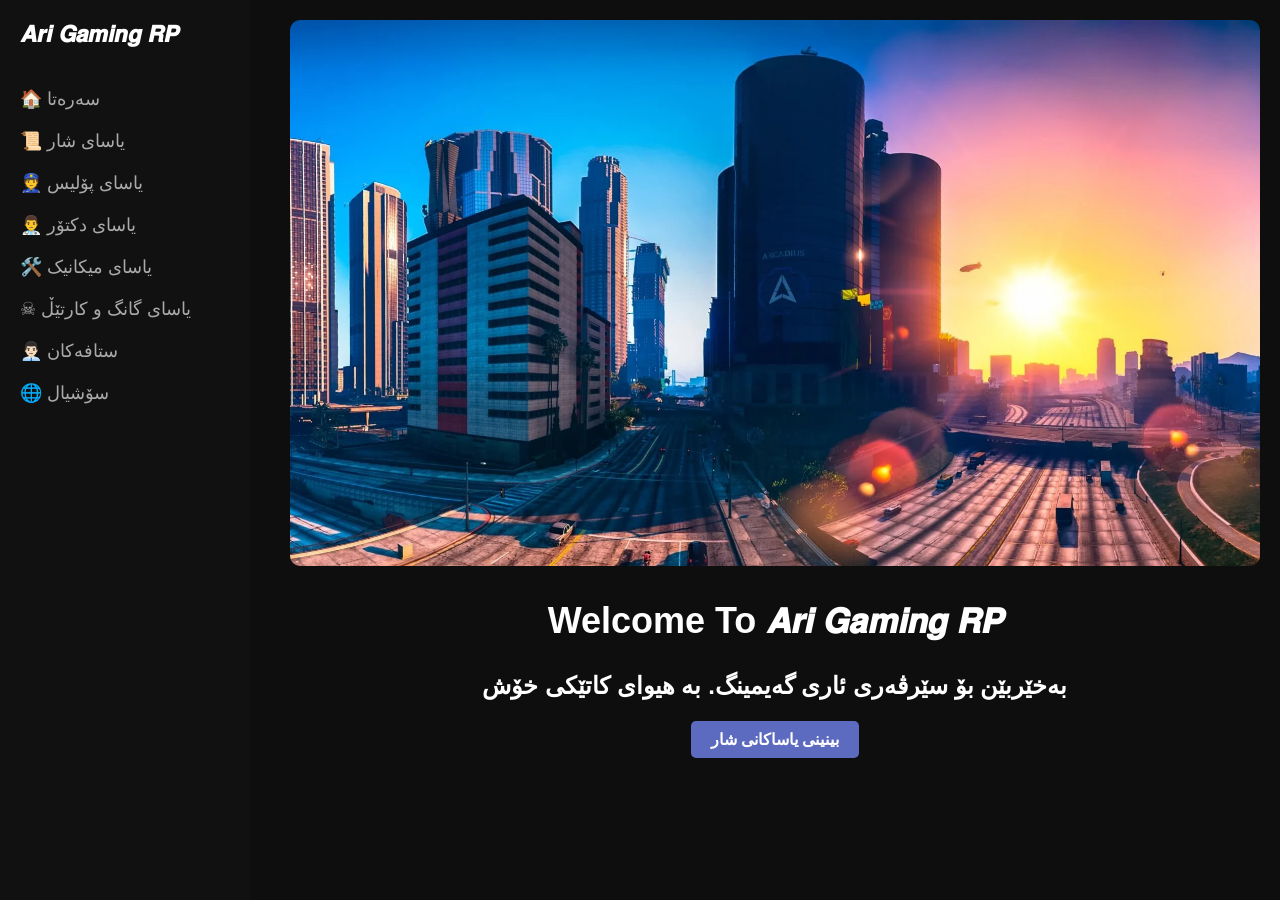
<file: index.html>
<!DOCTYPE html>
<html lang="en">
<head>
    <meta charset="UTF-8">
    <meta name="viewport" content="width=device-width, initial-scale=1.0">
    <title>My City RP - Home</title>
    <link rel="stylesheet" href="rp css.css">
</head>
<body>
    <nav class="sidebar">
        <div class="logo">𝘼𝙧𝙞 𝙂𝙖𝙢𝙞𝙣𝙜 𝙍𝙋</div>
        <ul class="nav-links">
            <li><a href="index.html">🏠 سەرەتا</a></li>
            <li><a href="cityroles.html">📜 یاسای شار</a></li>
            <li><a href="police.html">👮 یاسای پۆلیس</a></li>
            <li><a href="doctor.html">👨‍⚕️ یاسای دکتۆر</a></li>
            <li><a href="mechanix.html">🛠️ یاسای میکانیک</a></li>
            <li><a href="gang.html">☠ یاسای گانگ و کارتێڵ</a></li>
            <li><a href="staff.html">👨🏻‍💼 ستافەکان</a></li>
            <li><a href="social.html">🌐 سۆشیال</a></li>
        </ul>
    </nav>

    <main class="content">
        <header class="header-banner">
            <img src="wp7283097.webp" alt="City Banner">
        </header>

        <section class="welcome-section">
            <h1>Welcome To 𝘼𝙧𝙞 𝙂𝙖𝙢𝙞𝙣𝙜 𝙍𝙋</h1>
            <p><h2>بەخێربێن بۆ سێرڤەری ئاری گەیمینگ. بە هیوای کاتێکی خۆش</h2></p>
            <a href="cityroles.html" class="button">بینینی یاساکانی شار</a>
        </section>
    </main>
</body>
</html>
</file>
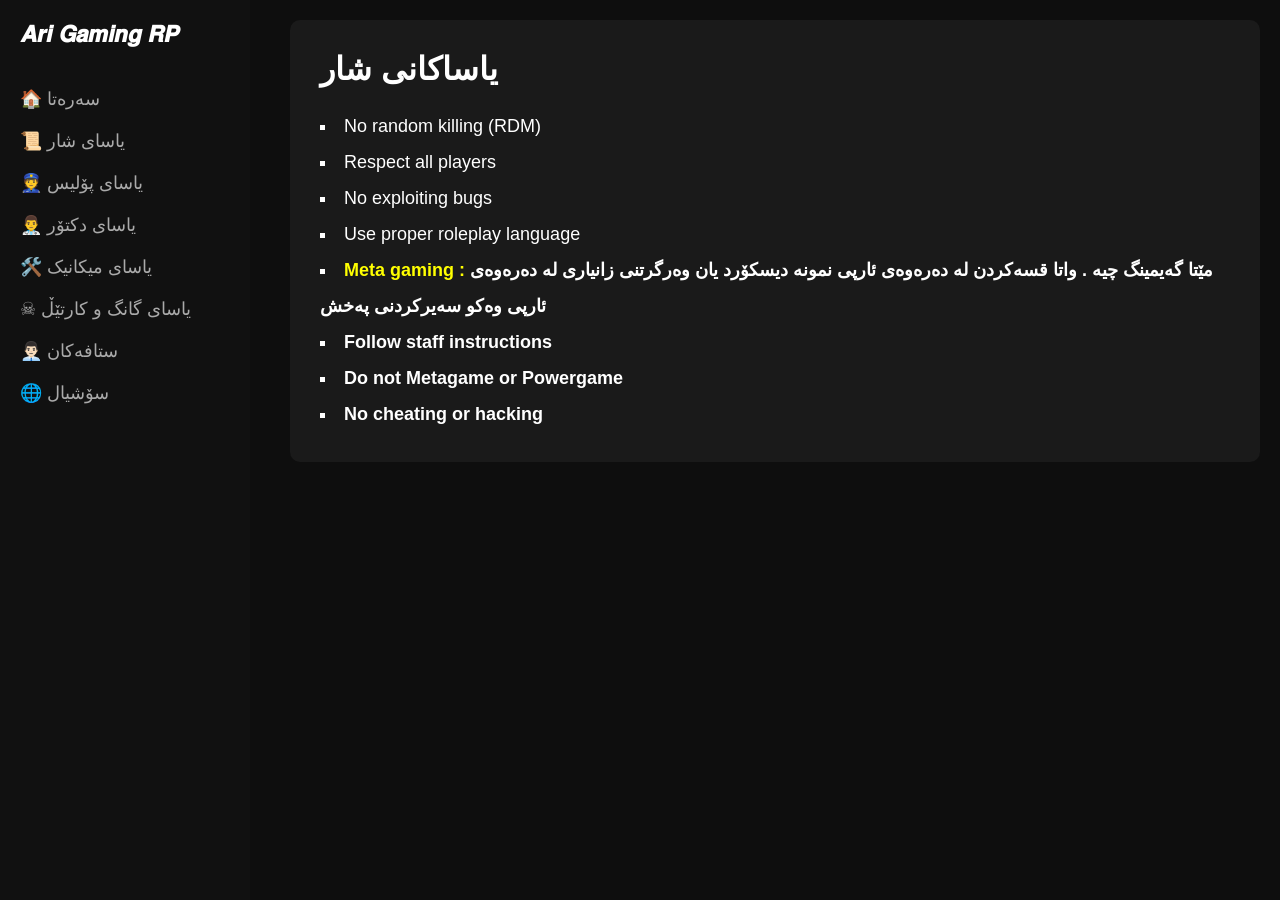
<file: cityroles.html>
<!DOCTYPE html>
<html lang="en">
<head>
    <meta charset="UTF-8">
    <meta name="viewport" content="width=device-width, initial-scale=1.0">
    <title>𝘼𝙧𝙞 𝙂𝙖𝙢𝙞𝙣𝙜 𝙍𝙋- City Rules</title>
    <link rel="stylesheet" href="rp css.css">
</head>
<body>
    <nav class="sidebar">
        <div class="logo">𝘼𝙧𝙞 𝙂𝙖𝙢𝙞𝙣𝙜 𝙍𝙋</div>
        <ul class="nav-links">
            <li><a href="index.html">🏠 سەرەتا</a></li>
            <li><a href="cityroles.html">📜 یاسای شار</a></li>
            <li><a href="police.html">👮 یاسای پۆلیس</a></li>
            <li><a href="doctor.html">👨‍⚕️ یاسای دکتۆر</a></li>
            <li><a href="mechanix.html">🛠️ یاسای میکانیک</a></li>
            <li><a href="gang.html">☠ یاسای گانگ و کارتێڵ</a></li>
            <li><a href="staff.html">👨🏻‍💼 ستافەکان</a></li>
            <li><a href="social.html">🌐 سۆشیال</a></li>
        </ul>
    </nav>

    <main class="content">
        <section class="text-section">
            <h1> یاساکانی شار</h1>
            <ul>
                <li>No random killing (RDM)</li>
                <li>Respect all players</li>
                <li>No exploiting bugs</li>
                <li>Use proper roleplay language</li>
               <h4><li><font color="Yellow" >Meta gaming : </font>مێتا گەیمینگ چیە . واتا قسەکردن لە دەرەوەی ئارپی نمونە دیسکۆرد یان وەرگرتنی زانیاری لە دەرەوەی ئارپی وەکو سەیرکردنی پەخش </li></h4>
               <h4><li>Follow staff instructions</li></h4>
               <h4><li>Do not Metagame or Powergame</li></h4>
               <h4><li>No cheating or hacking</li></h4>
            </ul>
        </section>
    </main>
</body>
</html>
</file>
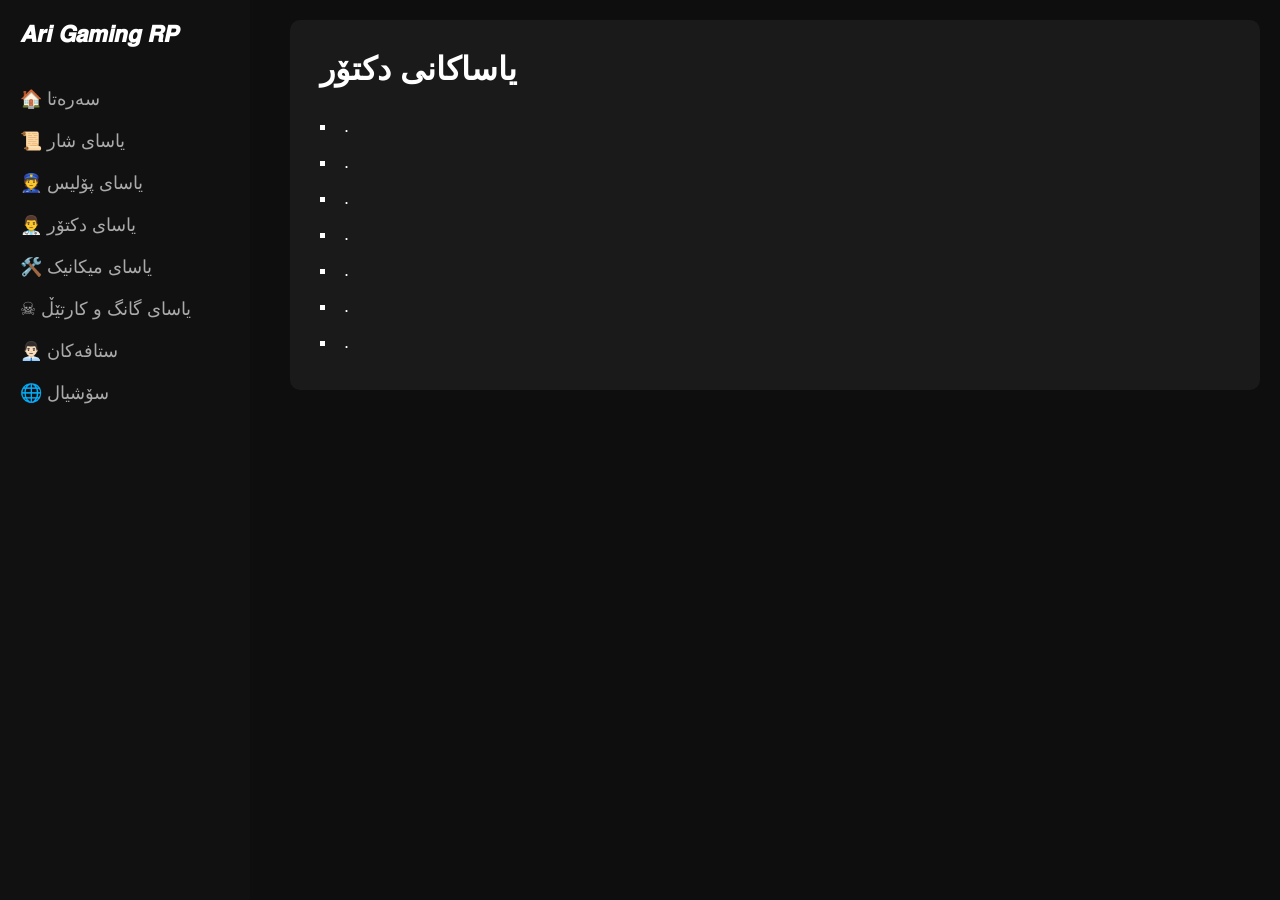
<file: doctor.html>
<!DOCTYPE html>
<html lang="en">
<head>
    <meta charset="UTF-8">
    <meta name="viewport" content="width=device-width, initial-scale=1.0">
    <title>𝘼𝙧𝙞 𝙂𝙖𝙢𝙞𝙣𝙜 𝙍𝙋 - City Rules</title>
    <link rel="stylesheet" href="rp css.css">
</head>
<body>
    <nav class="sidebar">
        <div class="logo">𝘼𝙧𝙞 𝙂𝙖𝙢𝙞𝙣𝙜 𝙍𝙋</div>
        <ul class="nav-links">
            <li><a href="index.html">🏠 سەرەتا</a></li>
            <li><a href="cityroles.html">📜 یاسای شار</a></li>
            <li><a href="police.html">👮 یاسای پۆلیس</a></li>
            <li><a href="doctor.html">👨‍⚕️ یاسای دکتۆر</a></li>
            <li><a href="mechanix.html">🛠️ یاسای میکانیک</a></li>
            <li><a href="gang.html">☠ یاسای گانگ و کارتێڵ</a></li>
            <li><a href="staff.html">👨🏻‍💼 ستافەکان</a></li>
            <li><a href="social.html">🌐 سۆشیال</a></li>
        </ul>
    </nav>

    <main class="content">
        <section class="text-section">
            <h1>یاساکانی دکتۆر</h1>
            <ul>
                <li>.</li>
                <li>.</li>
                <li>.</li>
                <li>.</li>
                <li>.</li>
                <li>.</li>
                <li>.</li>
            </ul>
        </section>
    </main>
</body>
</html>
</file>
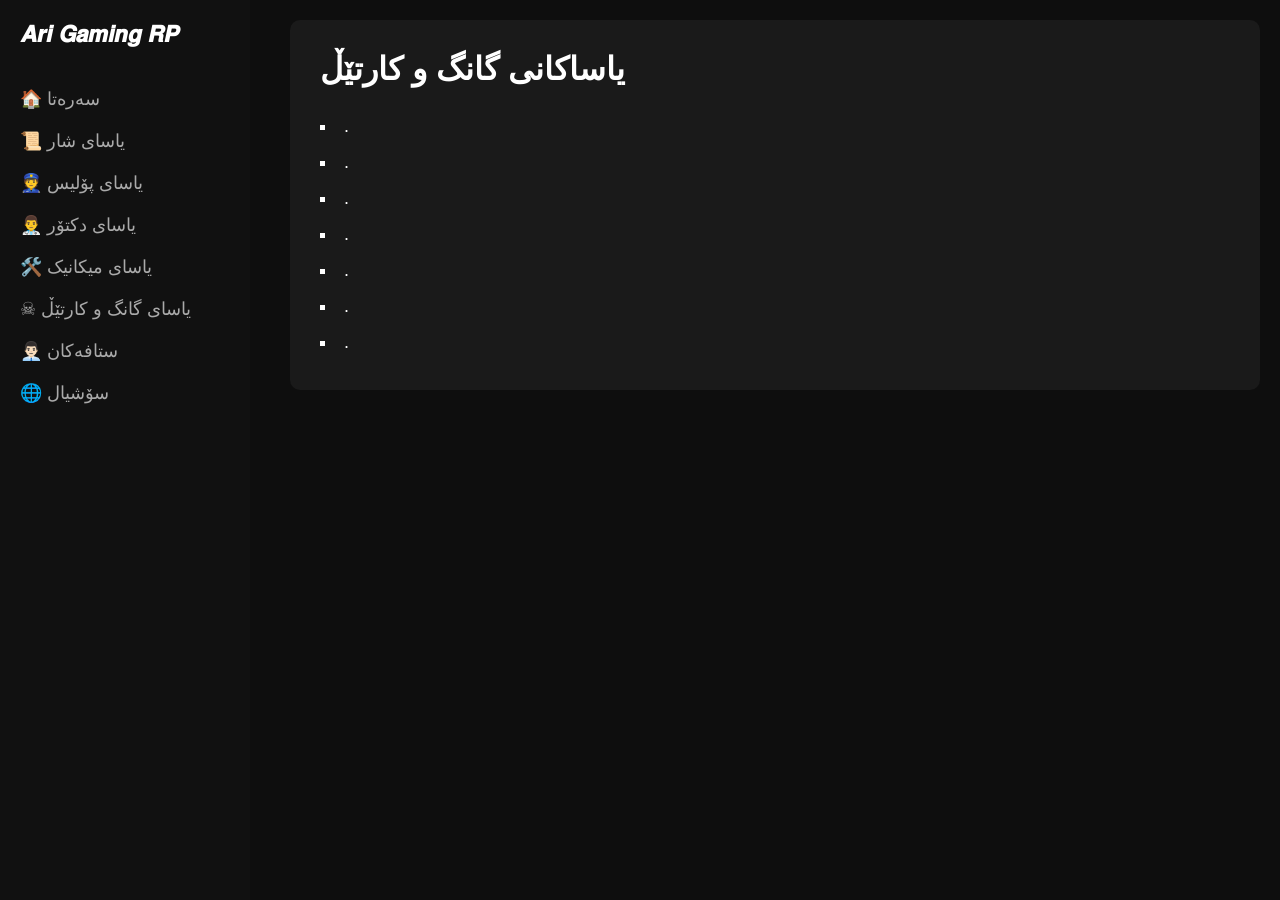
<file: gang.html>
<!DOCTYPE html>
<html lang="en">
<head>
    <meta charset="UTF-8">
    <meta name="viewport" content="width=device-width, initial-scale=1.0">
    <title>𝘼𝙧𝙞 𝙂𝙖𝙢𝙞𝙣𝙜 𝙍𝙋 - City Rules</title>
    <link rel="stylesheet" href="rp css.css">
</head>
<body>
    <nav class="sidebar">
        <div class="logo">𝘼𝙧𝙞 𝙂𝙖𝙢𝙞𝙣𝙜 𝙍𝙋</div>
        <ul class="nav-links">
            <li><a href="index.html">🏠 سەرەتا</a></li>
            <li><a href="cityroles.html">📜 یاسای شار</a></li>
            <li><a href="police.html">👮 یاسای پۆلیس</a></li>
            <li><a href="doctor.html">👨‍⚕️ یاسای دکتۆر</a></li>
            <li><a href="mechanix.html">🛠️ یاسای میکانیک</a></li>
            <li><a href="gang.html">☠ یاسای گانگ و کارتێڵ</a></li>
            <li><a href="staff.html">👨🏻‍💼 ستافەکان</a></li>
            <li><a href="social.html">🌐 سۆشیال</a></li>
        </ul>
    </nav>

    <main class="content">
        <section class="text-section">
            <h1>یاساکانی گانگ و کارتێڵ</h1>
            <ul>
                <li>.</li>
                <li>.</li>
                <li>.</li>
                <li>.</li>
                <li>.</li>
                <li>.</li>
                <li>.</li>
            </ul>
        </section>
    </main>
</body>
</html>
</file>
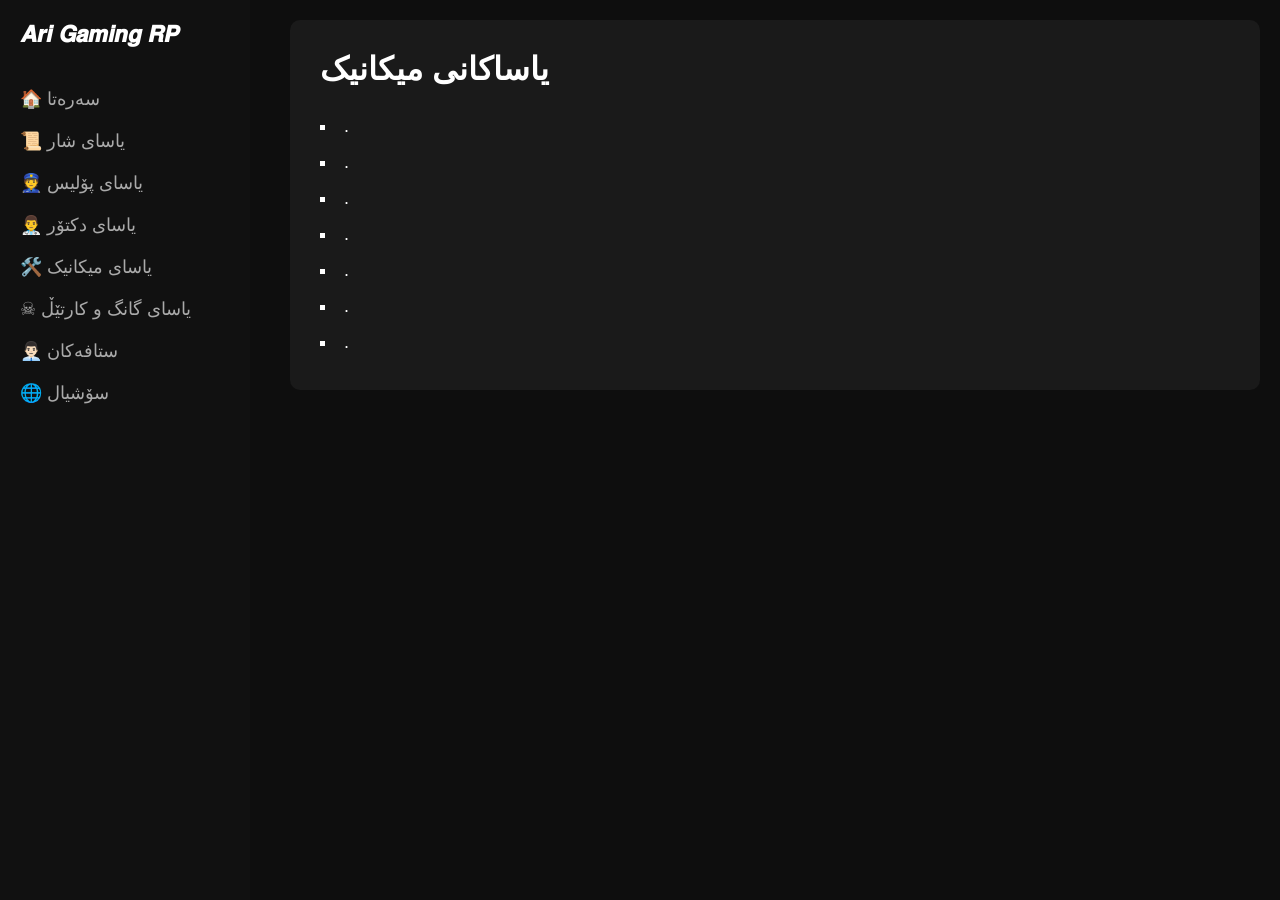
<file: mechanix.html>
<!DOCTYPE html>
<html lang="en">
<head>
    <meta charset="UTF-8">
    <meta name="viewport" content="width=device-width, initial-scale=1.0">
    <title>𝘼𝙧𝙞 𝙂𝙖𝙢𝙞𝙣𝙜 𝙍𝙋 - City Rules</title>
    <link rel="stylesheet" href="rp css.css">
</head>
<body>
    <nav class="sidebar">
        <div class="logo">𝘼𝙧𝙞 𝙂𝙖𝙢𝙞𝙣𝙜 𝙍𝙋</div>
        <ul class="nav-links">
            <li><a href="index.html">🏠 سەرەتا</a></li>
            <li><a href="cityroles.html">📜 یاسای شار</a></li>
            <li><a href="police.html">👮 یاسای پۆلیس</a></li>
            <li><a href="doctor.html">👨‍⚕️ یاسای دکتۆر</a></li>
            <li><a href="mechanix.html">🛠️ یاسای میکانیک</a></li>
            <li><a href="gang.html">☠ یاسای گانگ و کارتێڵ</a></li>
            <li><a href="staff.html">👨🏻‍💼 ستافەکان</a></li>
            <li><a href="social.html">🌐 سۆشیال</a></li>
        </ul>
    </nav>

    <main class="content">
        <section class="text-section">
            <h1>یاساکانی میکانیک</h1>
            <ul>
                <li>.</li>
                <li>.</li>
                <li>.</li>
                <li>.</li>
                <li>.</li>
                <li>.</li>
                <li>.</li>
            </ul>
        </section>
    </main>
</body>
</html>
</file>
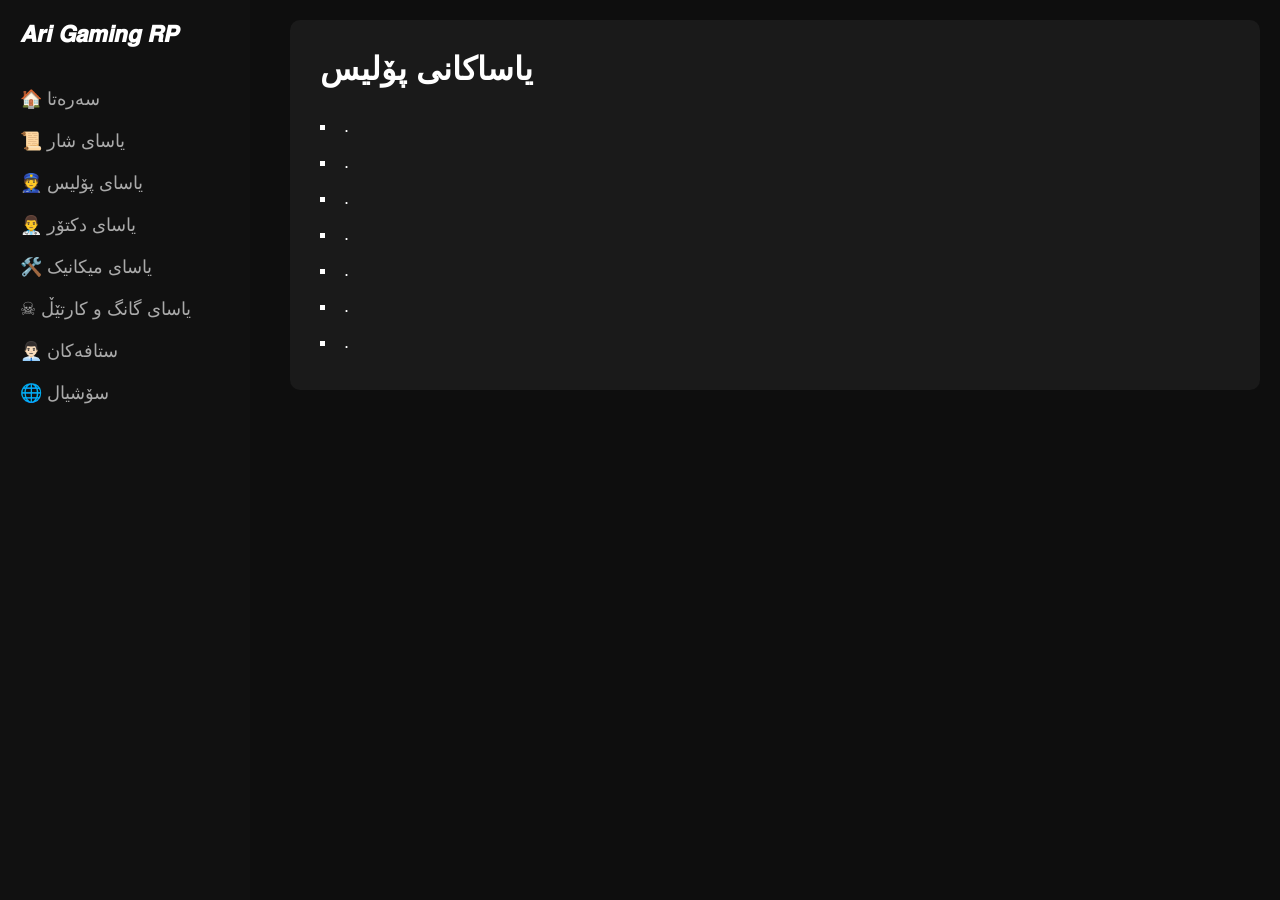
<file: police.html>
<!DOCTYPE html>
<html lang="en">
<head>
    <meta charset="UTF-8">
    <meta name="viewport" content="width=device-width, initial-scale=1.0">
    <title>𝘼𝙧𝙞 𝙂𝙖𝙢𝙞𝙣𝙜 𝙍𝙋 - City Rules</title>
    <link rel="stylesheet" href="rp css.css">
</head>
<body>
    <nav class="sidebar">
        <div class="logo">𝘼𝙧𝙞 𝙂𝙖𝙢𝙞𝙣𝙜 𝙍𝙋</div>
        <ul class="nav-links">
            <li><a href="index.html">🏠 سەرەتا</a></li>
            <li><a href="cityroles.html">📜 یاسای شار</a></li>
            <li><a href="police.html">👮 یاسای پۆلیس</a></li>
            <li><a href="doctor.html">👨‍⚕️ یاسای دکتۆر</a></li>
            <li><a href="mechanix.html">🛠️ یاسای میکانیک</a></li>
            <li><a href="gang.html">☠ یاسای گانگ و کارتێڵ</a></li>
            <li><a href="staff.html">👨🏻‍💼 ستافەکان</a></li>
            <li><a href="social.html">🌐 سۆشیال</a></li>
        </ul>
    </nav>

    <main class="content">
        <section class="text-section">
            <h1>یاساکانی پۆلیس</h1>
            <ul>
                <li>.</li>
                <li>.</li>
                <li>.</li>
                <li>.</li>
                <li>.</li>
                <li>.</li>
                <li>.</li>
            </ul>
        </section>
    </main>
</body>
</html>
</file>
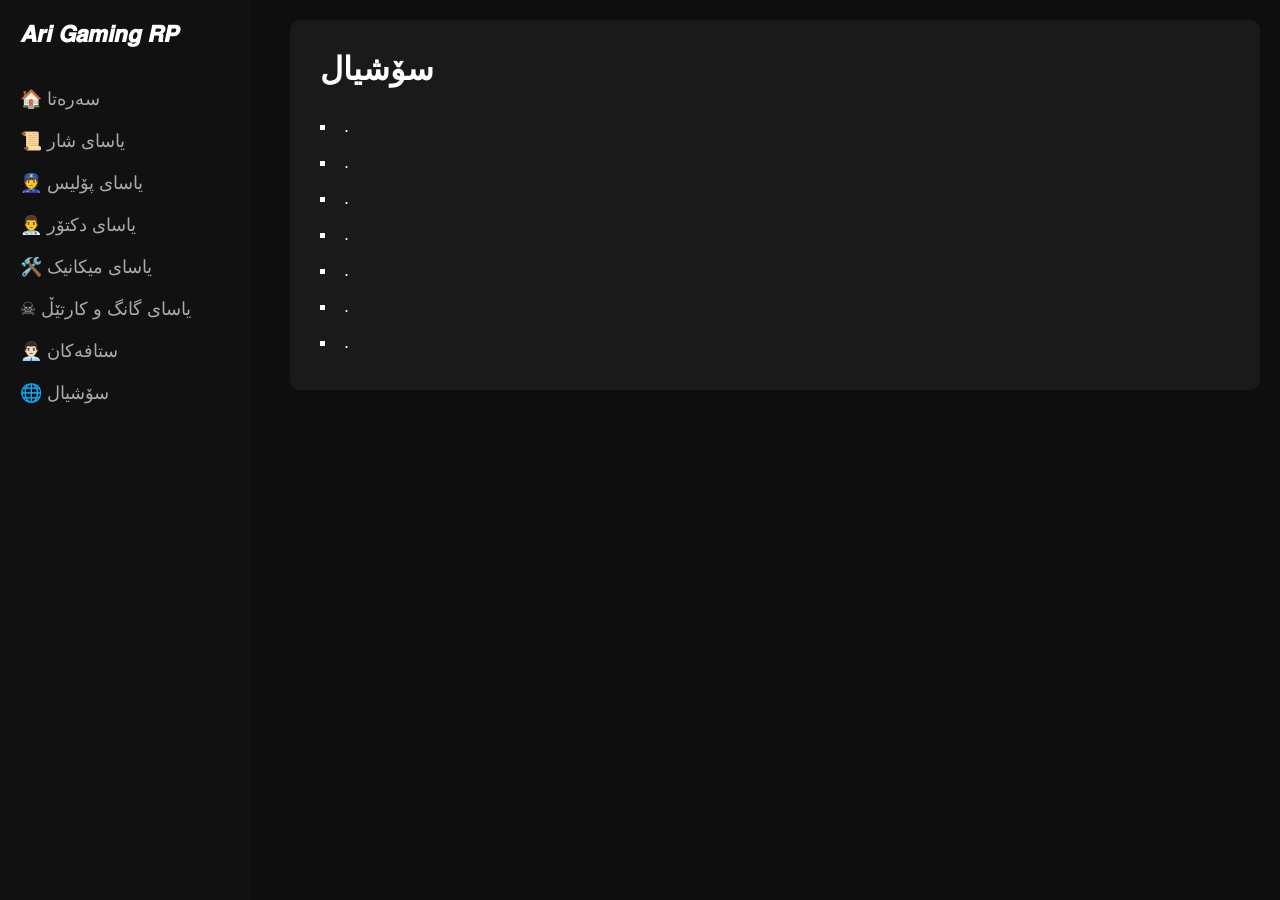
<file: social.html>
<!DOCTYPE html>
<html lang="en">
<head>
    <meta charset="UTF-8">
    <meta name="viewport" content="width=device-width, initial-scale=1.0">
    <title>𝘼𝙧𝙞 𝙂𝙖𝙢𝙞𝙣𝙜 𝙍𝙋 - City Rules</title>
    <link rel="stylesheet" href="rp css.css">
</head>
<body>
    <nav class="sidebar">
        <div class="logo">𝘼𝙧𝙞 𝙂𝙖𝙢𝙞𝙣𝙜 𝙍𝙋</div>
        <ul class="nav-links">
            <li><a href="index.html">🏠 سەرەتا</a></li>
            <li><a href="cityroles.html">📜 یاسای شار</a></li>
            <li><a href="police.html">👮 یاسای پۆلیس</a></li>
            <li><a href="doctor.html">👨‍⚕️ یاسای دکتۆر</a></li>
            <li><a href="mechanix.html">🛠️ یاسای میکانیک</a></li>
            <li><a href="gang.html">☠ یاسای گانگ و کارتێڵ</a></li>
            <li><a href="staff.html">👨🏻‍💼 ستافەکان</a></li>
            <li><a href="social.html">🌐 سۆشیال</a></li>
        </ul>
    </nav>

    <main class="content">
        <section class="text-section">
            <h1>سۆشیال</h1>
            <ul>
                <li>.</li>
                <li>.</li>
                <li>.</li>
                <li>.</li>
                <li>.</li>
                <li>.</li>
                <li>.</li>
            </ul>
        </section>
    </main>
</body>
</html>
</file>
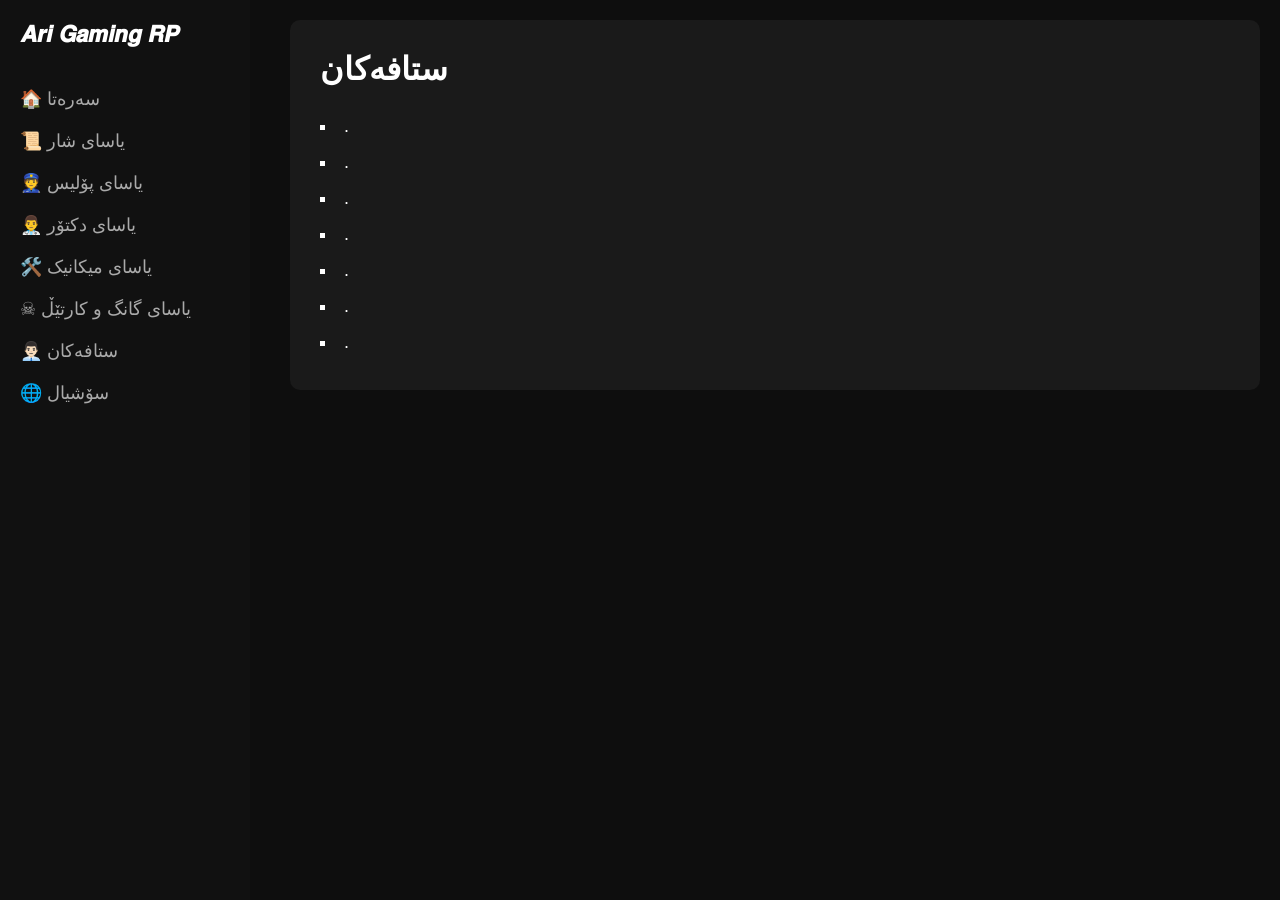
<file: staff.html>
<!DOCTYPE html>
<html lang="en">
<head>
    <meta charset="UTF-8">
    <meta name="viewport" content="width=device-width, initial-scale=1.0">
    <title>𝘼𝙧𝙞 𝙂𝙖𝙢𝙞𝙣𝙜 𝙍𝙋 - City Rules</title>
    <link rel="stylesheet" href="rp css.css">
</head>
<body>
    <nav class="sidebar">
        <div class="logo">𝘼𝙧𝙞 𝙂𝙖𝙢𝙞𝙣𝙜 𝙍𝙋</div>
        <ul class="nav-links">
            <li><a href="index.html">🏠 سەرەتا</a></li>
            <li><a href="cityroles.html">📜 یاسای شار</a></li>
            <li><a href="police.html">👮 یاسای پۆلیس</a></li>
            <li><a href="doctor.html">👨‍⚕️ یاسای دکتۆر</a></li>
            <li><a href="mechanix.html">🛠️ یاسای میکانیک</a></li>
            <li><a href="gang.html">☠ یاسای گانگ و کارتێڵ</a></li>
            <li><a href="staff.html">👨🏻‍💼 ستافەکان</a></li>
            <li><a href="social.html">🌐 سۆشیال</a></li>
        </ul>
    </nav>

    <main class="content">
        <section class="text-section">
            <h1> ستافەکان</h1>
            <ul>
                <li>.</li>
                <li>.</li>
                <li>.</li>
                <li>.</li>
                <li>.</li>
                <li>.</li>
                <li>.</li>
            </ul>
        </section>
    </main>
</body>
</html>
</file>
<file: rp css.css>
/* Basic Reset */
* {
    margin: 0;
    padding: 0;
    box-sizing: border-box;
}

/* Body Styling */
body {
    font-family: 'Poppins', sans-serif;
    background-color: #0e0e0e;
    color: white;
    display: flex;
}

/* Sidebar */
.sidebar {
    width: 250px;
    background-color: #111;
    height: 100vh;
    padding: 20px;
    position: fixed;
}

.sidebar .logo {
    font-size: 24px;
    font-weight: bold;
    margin-bottom: 40px;
}

.sidebar .nav-links {
    list-style: none;
}

.sidebar .nav-links li {
    margin-bottom: 20px;
}

.sidebar .nav-links a {
    color: #aaa;
    text-decoration: none;
    font-size: 18px;
    display: block;
    transition: color 0.3s;
}

.sidebar .nav-links a:hover {
    color: #fff;
}

/* Main Content */
.content {
    margin-left: 270px;
    padding: 20px;
    flex: 1;
}

/* Header Banner */
.header-banner img {
    width: 100%;
    max-height: 550px;
    object-fit: cover;
    border-radius: 10px;
    margin-bottom: 30px;
}

/* Welcome Section */
.welcome-section {
    text-align: center;
}

.welcome-section h1 {
    font-size: 36px;
    margin-bottom: 20px;
}

.welcome-section p {
    font-size: 18px;
    margin-bottom: 30px;
}

.button {
    padding: 10px 20px;
    background-color: #5c6bc0;
    color: white;
    text-decoration: none;
    border-radius: 5px;
    font-weight: bold;
    transition: background-color 0.3s;
}

.button:hover {
    background-color: #3f51b5;
}
.text-section {
    background-color: #1a1a1a;
    padding: 30px;
    border-radius: 10px;
}

.text-section h1 {
    font-size: 32px;
    margin-bottom: 20px;
}

.text-section ul {
    list-style: inside square;
    font-size: 18px;
    line-height: 2;
}
</file>
